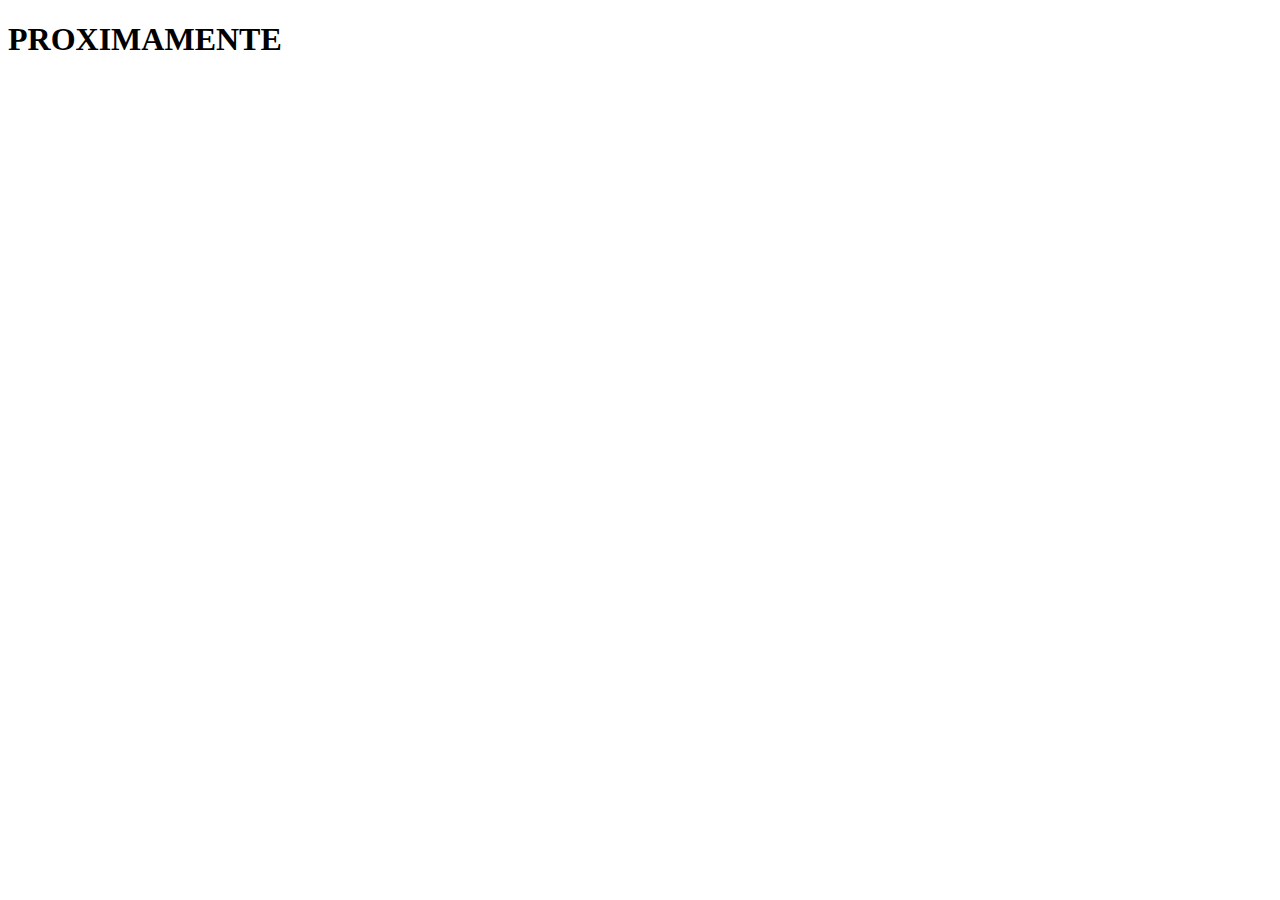
<file: apartado 1.html>
<!DOCTYPE html>
<html lang="es">
<head>
    <meta charset="UTF-8">
    <meta http-equiv="X-UA-Compatible" content="IE-edge">
    <meta name="viewport" conten="width=device-width, initial-scale=1.0">
    <title>Apartado 1</title>
</head>

<h1>PROXIMAMENTE</h1>
</file>
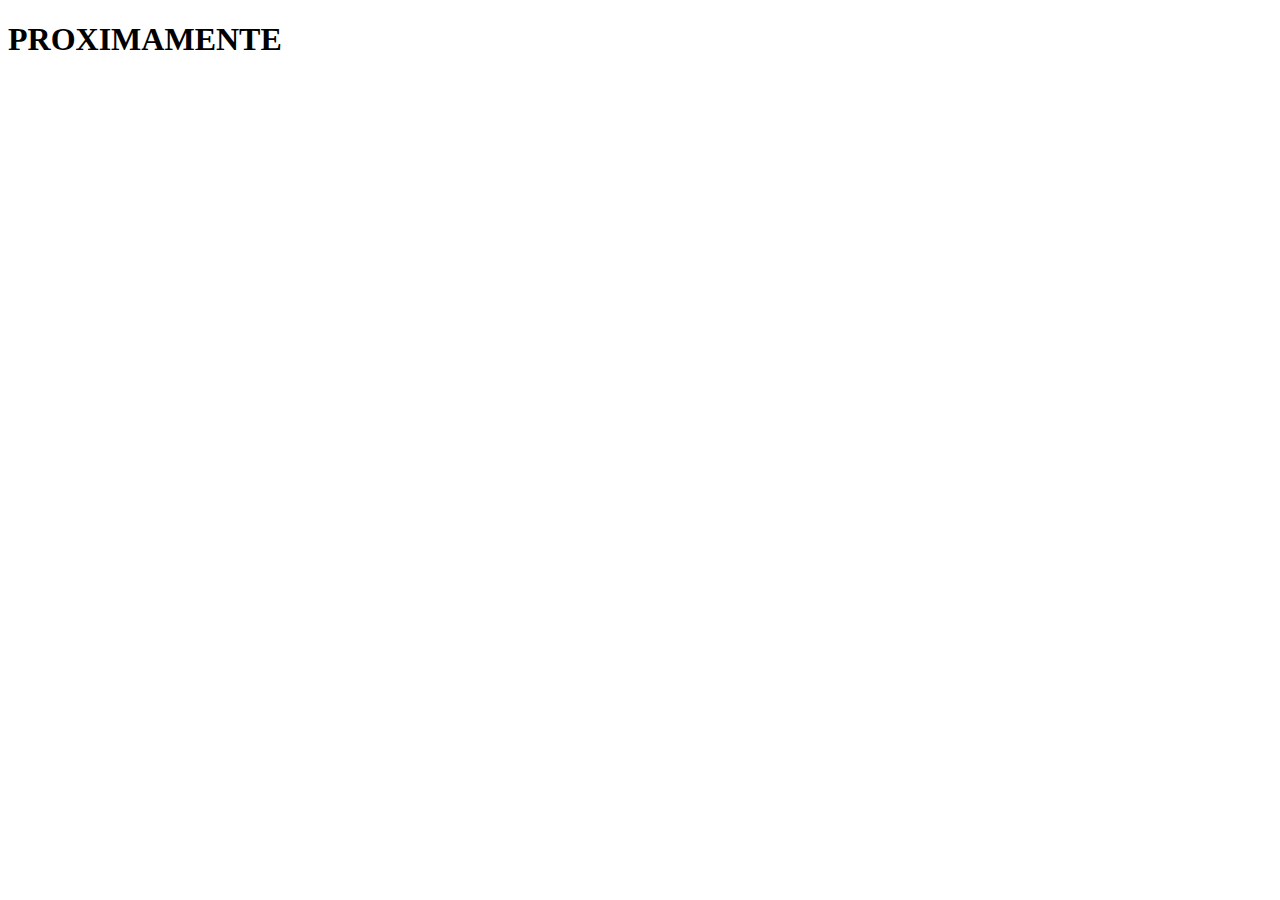
<file: apartado 2.html>
<!DOCTYPE html>
<html lang="es">
<head>
    <meta charset="UTF-8">
    <meta http-equiv="X-UA-Compatible" content="IE-edge">
    <meta name="viewport" conten="width=device-width, initial-scale=1.0">
    <title>Apartado 2</title>
</head>



<h1>PROXIMAMENTE</h1>
</file>
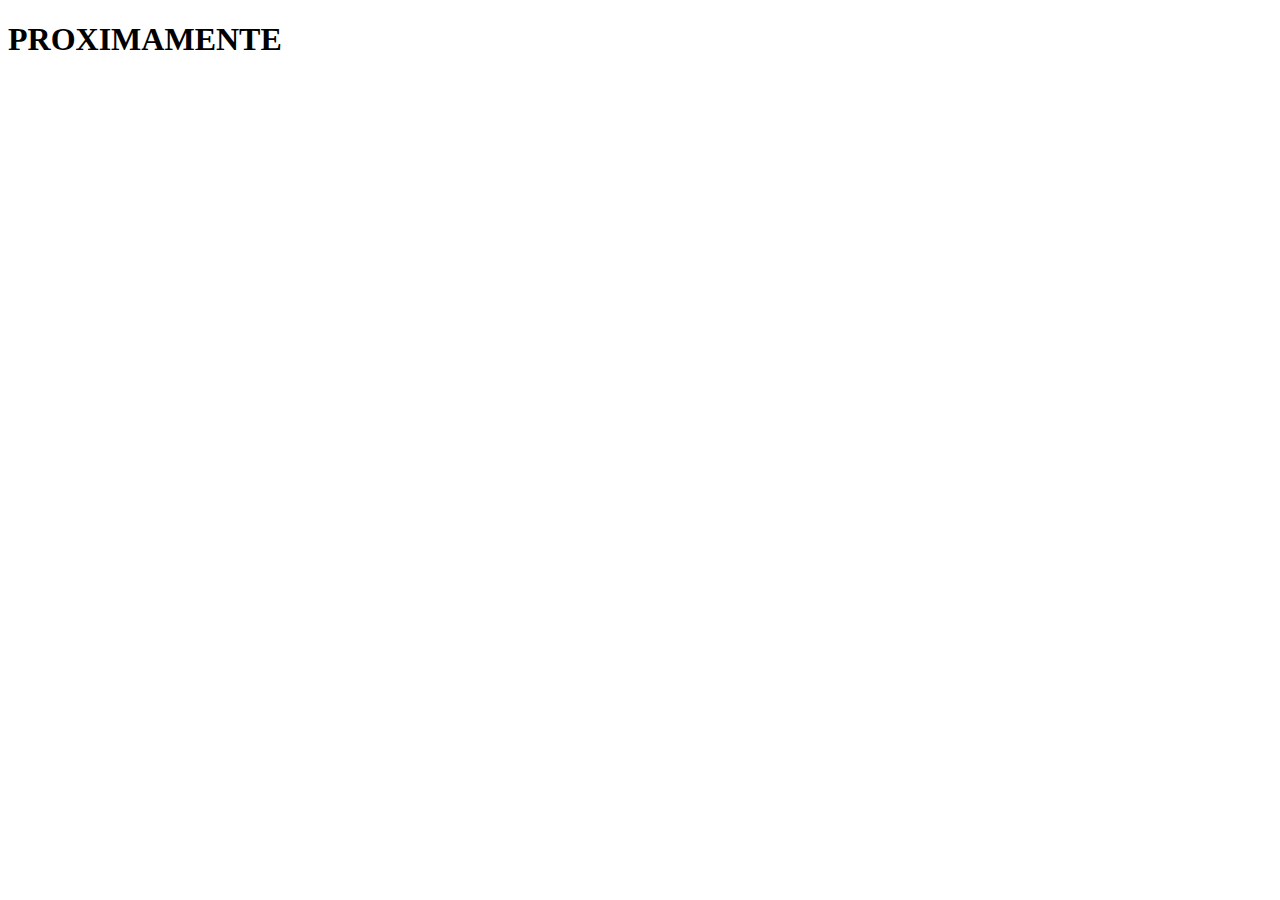
<file: apartado 3.html>
<!DOCTYPE html>
<html lang="es">
<head>
    <meta charset="UTF-8">
    <meta http-equiv="X-UA-Compatible" content="IE-edge">
    <meta name="viewport" conten="width=device-width, initial-scale=1.0">
    <title>Apartado 3</title>
</head>


<h1>PROXIMAMENTE</h1>
</file>
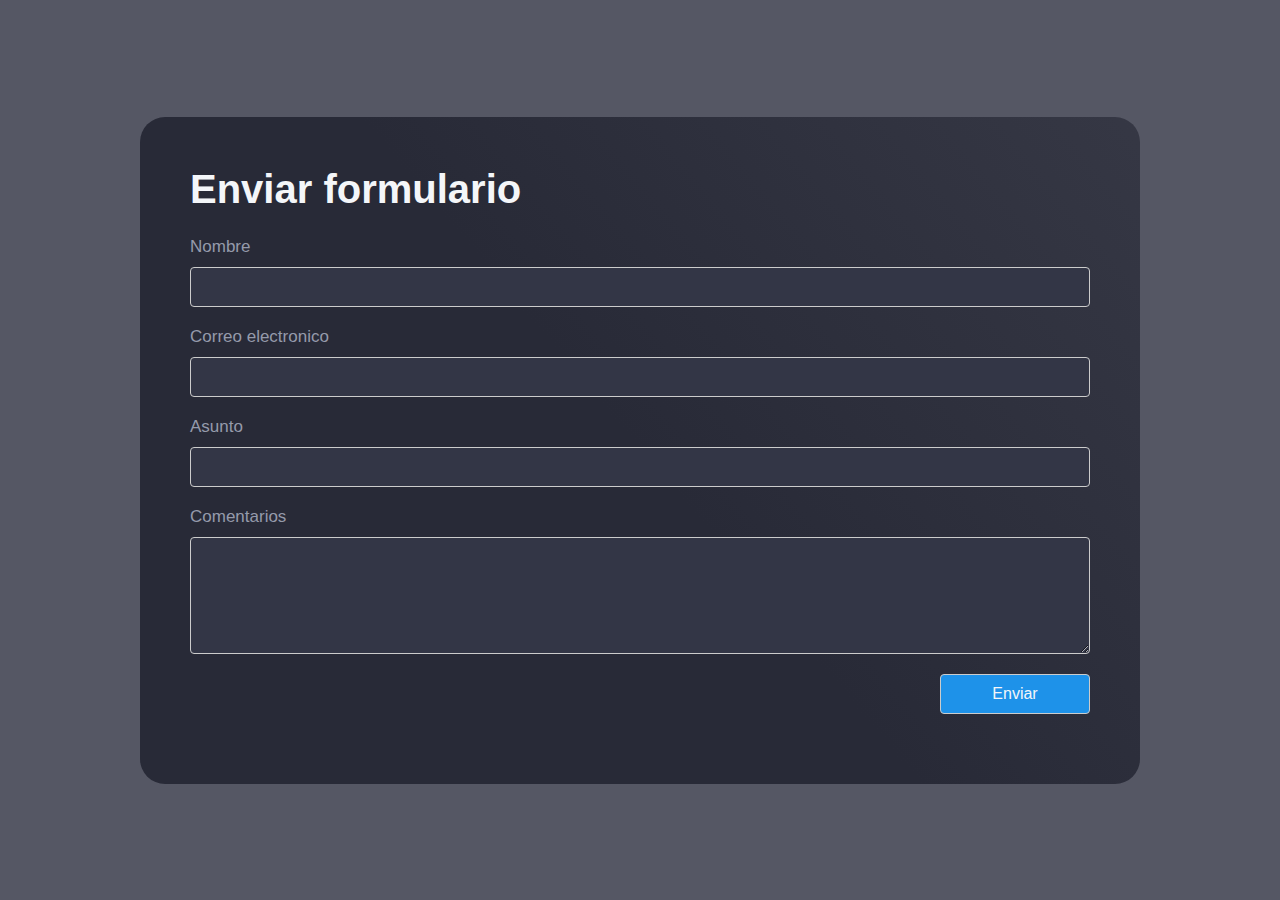
<file: contacto.html>
<!DOCTYPE html>
<html lang="es">
<head>
    <meta charset="UTF-8">
    <meta http-equiv="X-UA-Compatible" content="IE-edge">
    <meta name="viewport" conten="width=device-width, initial-scale=1.0">
    <link rel="stylesheet" href="contacto.css" >
    <title>Formulario de contacto</title>
</head>
<body>

    <div class="form-content">

        <h2>Enviar formulario</h2>

        <form action="https://formspree.io/f/xzzepajn" method="POST">


            <label for="name">Nombre</label>
            <input type="text" name="name" id="name">

            <label for="email">Correo electronico</label>
            <input type="email" name="email" id="email">

            <label for="subject">Asunto</label>
            <input type="text" name="subject" id="subject">

            <label for="coments">Comentarios</label>
            <textarea name="coments" id="coments" cols="30" rows="5"></textarea>

            <input class="button" type="submit" value="Enviar">

        
        </form>
    
    
    </div>

</body>
</html>
</file>
<file: contacto.css>
*{
    margin: 0;
    padding: 0;
    box-sizing: border-box;
}

body{
    font-family: Arial, Helvetica, sans-serif;
    background-color: #555764;
    display: flex;
    justify-content: center;
    align-items: center;
    min-height: 100vh;
}
.form-content{
    background: linear-gradient(
        50deg,
        rgba(40,42,55,1) 50%,
        rgba(40,42,55,0.7)
        ),
        url(https://pymstatic.com/131512/conversions/frases-sobre-naturaleza-default.jpg);
    background-position: center;
    background-repeat: no-repeat;
    background-size: cover;
    padding: 50px;
    width: 1000px;
    border-radius: 25px;    
}

.form-content h2{
    color: #f4f6f9;
    font-size: 40px;
    margin-bottom: 25px;
}

form{
    display: flex;
    flex-direction: column;
    width: 50%;
}

label{
    font-size: 17px;
    color: #959AAB;
    margin-bottom: 10px;
}

input , textarea{
    padding: 17px 14px;
    background-color: #333646;
    border: 0;
    font-size: 15px;
    color: #f4f6f9;
    margin-bottom: 20px;
    border-radius: 10px;
}

:focus{
    outline: 1px solid #1E92E9;
}


.button{
    background-color: #1E92E9;
    width: 150px;
    align-self: flex-end;
    cursor: pointer;
}

.buttn:hover{
    background-color: #219BF9;
}


    /* Evita que el texto se vea muy pequeño en los inputs */
input, textarea {
    font-size: 16px; /* Asegura que el texto se vea bien en móviles */
    width: 100%;
    padding: 10px;
    border: 1px solid #ccc;
    border-radius: 4px;
    box-sizing: border-box;
}
/* Para que el formulario no se amplíe en móviles */
@media (max-width: 480px) {
    form {
        width: 90%;
        max-width: 320px;
        padding: 15px;
    }
    input, textarea {
        font-size: 16px; /* Evita que los navegadores hagan zoom */
    }
}


    form{
        width: 100%;
    }
}
</file>
